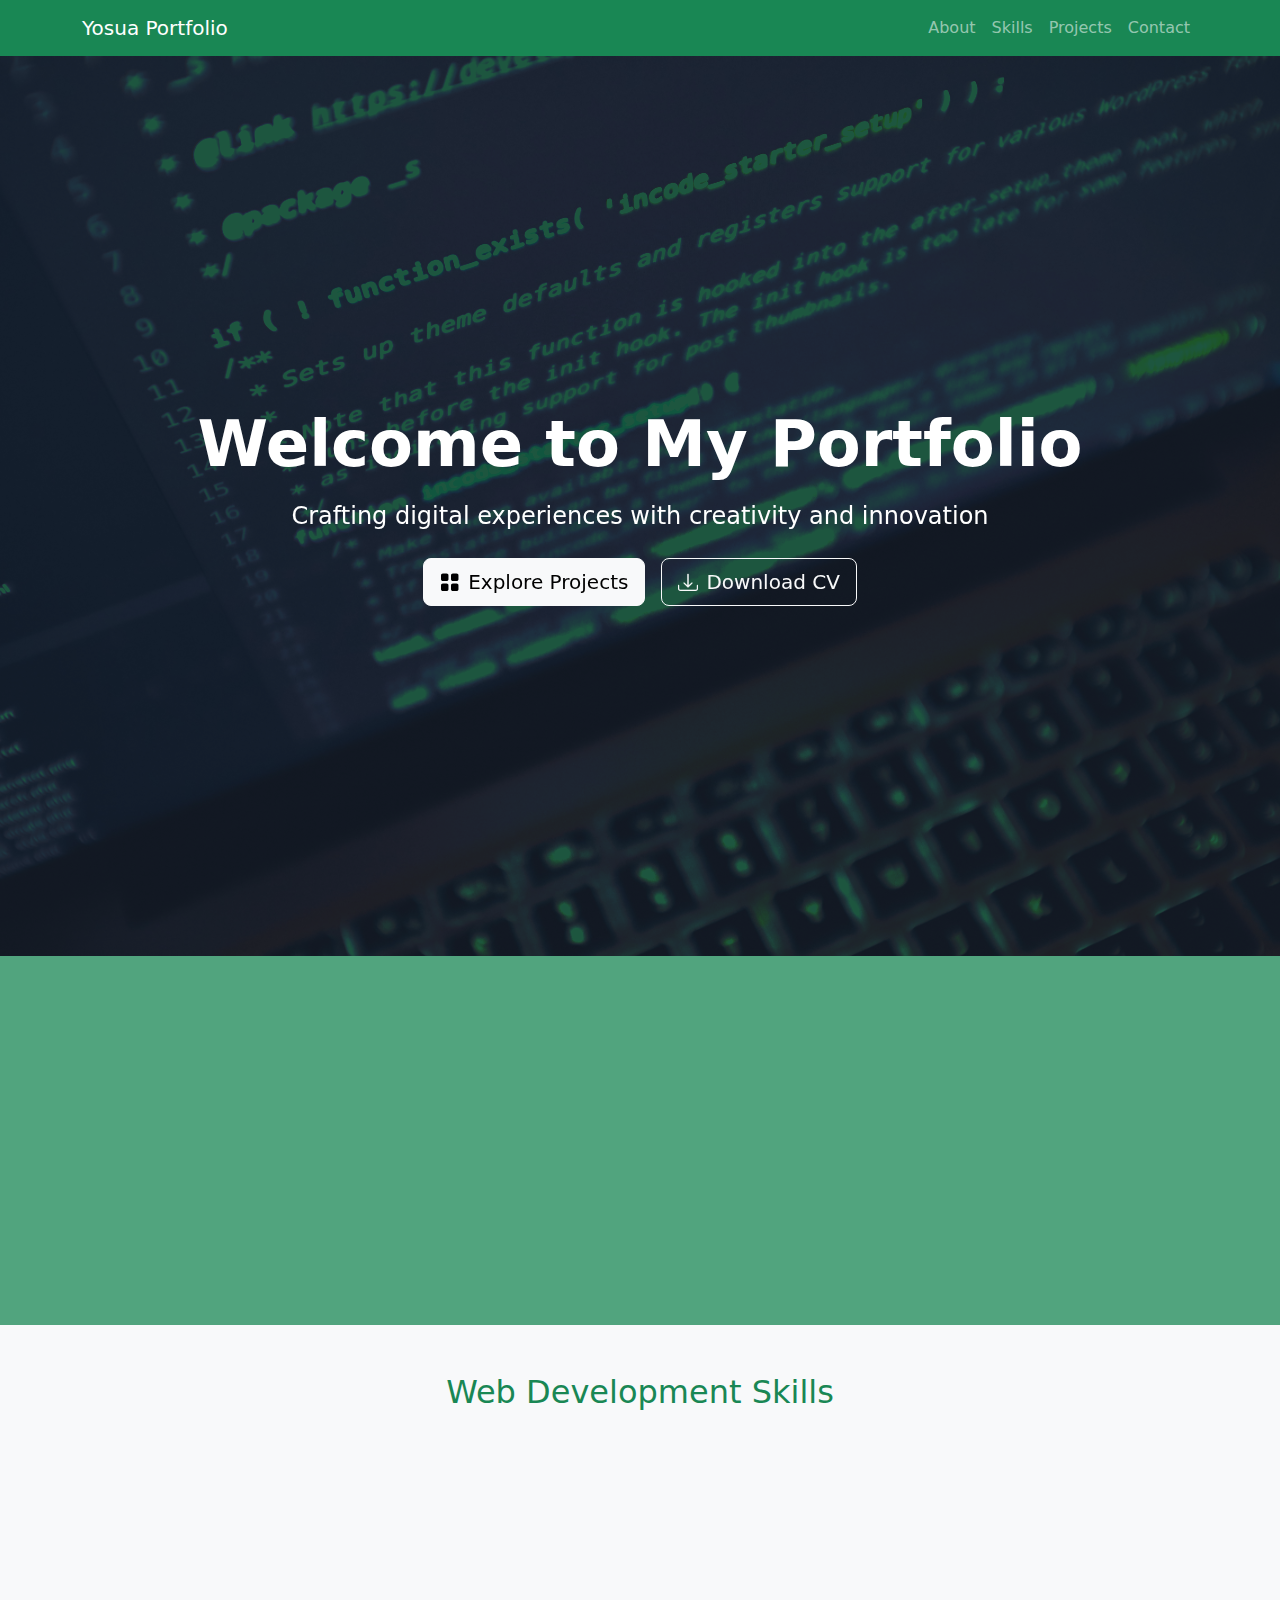
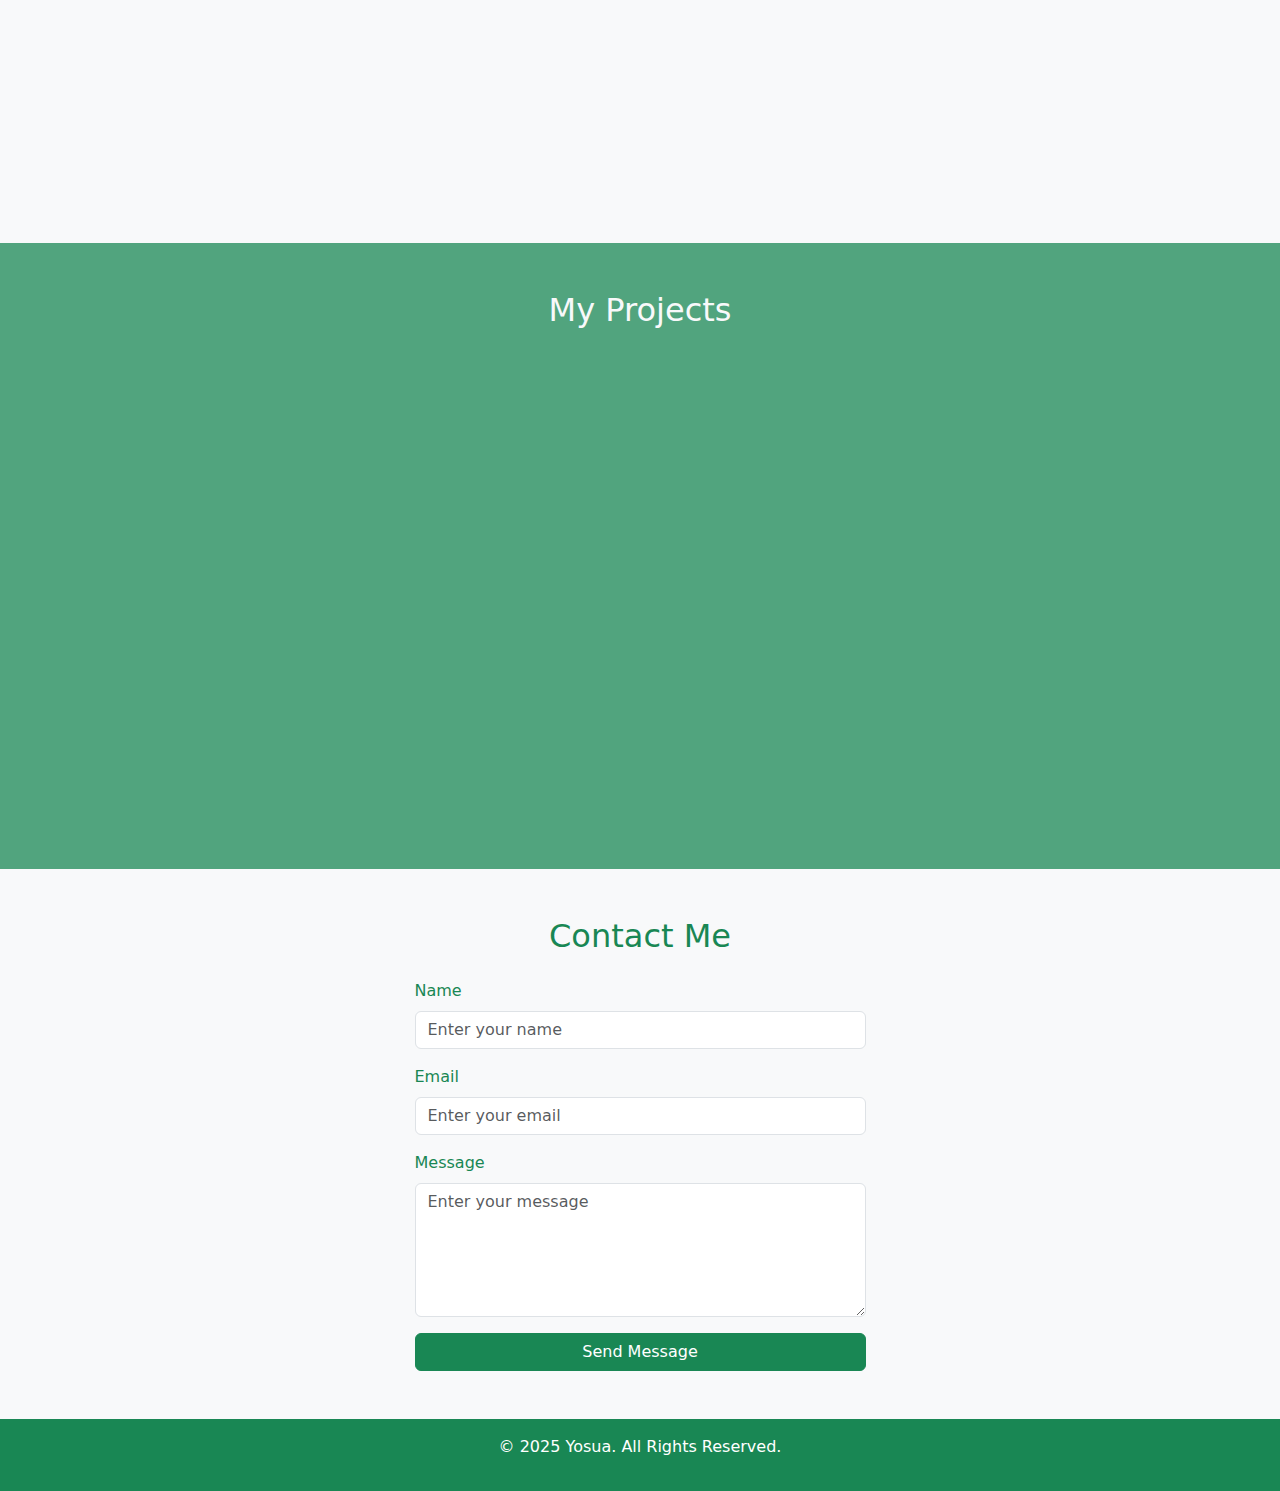
<file: index.html>
<!DOCTYPE html>
<html lang="en">
  <head>
    <meta charset="UTF-8" />
    <meta name="viewport" content="width=device-width, initial-scale=1.0" />
    <title>Portfolio - Bang Yos</title>
    <!-- Bootstrap CSS -->
    <link
      href="https://cdn.jsdelivr.net/npm/bootstrap@5.3.1/dist/css/bootstrap.min.css"
      rel="stylesheet"
    />
    <link
      rel="stylesheet"
      href="https://cdn.jsdelivr.net/npm/bootstrap-icons@1.11.3/font/bootstrap-icons.min.css"
    />
    <link href="https://unpkg.com/aos@2.3.1/dist/aos.css" rel="stylesheet" />
  </head>
  <body class="bg-light text-success">
    <!-- Navbar -->
    <nav class="navbar navbar-expand-lg navbar-dark bg-success">
      <div class="container">
        <a class="navbar-brand" href="#">Yosua Portfolio</a>
        <button
          class="navbar-toggler"
          type="button"
          data-bs-toggle="collapse"
          data-bs-target="#navbarNav"
          aria-controls="navbarNav"
          aria-expanded="false"
          aria-label="Toggle navigation"
        >
          <span class="navbar-toggler-icon"></span>
        </button>
        <div class="collapse navbar-collapse" id="navbarNav">
          <ul class="navbar-nav ms-auto">
            <li class="nav-item">
              <a class="nav-link" href="#about">About</a>
            </li>
            <li class="nav-item">
              <a class="nav-link" href="#skills">Skills</a>
            </li>
            <li class="nav-item">
              <a class="nav-link" href="#projects">Projects</a>
            </li>
            <li class="nav-item">
              <a class="nav-link" href="#contact">Contact</a>
            </li>
          </ul>
        </div>
      </div>
    </nav>

    <!-- Hero Section -->
    <header
      class="text-center py-5 vh-100 bg-success text-white d-flex justify-content-center align-items-center position-relative overflow-hidden"
      style="
        background-image: url('img/hero.jpg');
        background-size: cover;
        background-position: center;
        background-blend-mode: darken;
      "
    >
      <!-- Overlay Effect -->
      <div
        class="position-absolute top-0 start-0 w-100 h-100 bg-dark opacity-50"
      ></div>

      <div
        class="container position-relative z-1"
        data-aos="fade-up"
        data-aos-duration="1000"
      >
        <h1 class="display-3 fw-bold mb-3">Welcome to My Portfolio</h1>
        <p class="lead fs-4 mb-4">
          Crafting digital experiences with creativity and innovation
        </p>
        <div class="d-flex justify-content-center gap-3">
          <!-- Button to See Projects -->
          <a
            href="#projects"
            class="btn btn-light btn-lg d-flex align-items-center gap-2"
          >
            <i class="bi bi-grid-fill"></i> Explore Projects
          </a>
          <!-- Button to Download CV -->
          <a
            href="cv\cv_yosua_adriel_tamba.pdf"
            download
            class="btn btn-outline-light btn-lg d-flex align-items-center gap-2"
          >
            <i class="bi bi-download"></i> Download CV
          </a>
        </div>
      </div>
    </header>

    <!-- About Section -->
    <section id="about" class="py-5 bg-success text-light bg-opacity-75">
      <div class="container">
        <div
          class="row align-items-center text-center d-flex justify-content-evenly"
          data-aos="fade-up"
          data-aos-duration="500"
        >
          <div class="col-md-6 mb-4">
            <div>
              <h2>About Me</h2>
              <p>
                I am a passionate developer with experience in web development
                and a keen interest in technology, programming, and AI.
              </p>
              <!-- Social Media Icons -->
              <div class="social-icons mt-3">
                <a
                  href="https://github.com/yosel-tamba"
                  target="_blank"
                  class="text-light mx-2 text-decoration-none"
                >
                  <i class="bi bi-github fs-2"></i>
                </a>
                <a
                  href="https://www.linkedin.com/in/yosua-adriel-953964270/"
                  target="_blank"
                  class="text-light mx-2 text-decoration-none"
                >
                  <i class="bi bi-linkedin fs-2"></i>
                </a>
                <a
                  href="https://www.instagram.com/yosua_atxvii/"
                  target="_blank"
                  class="text-light mx-2 text-decoration-none"
                >
                  <i class="bi bi-instagram fs-2"></i>
                </a>
              </div>
            </div>
          </div>
          <div class="col-md-6">
            <img
              src="img/pp.jpg"
              alt="About Me"
              class="img-fluid rounded-circle border border-4 border-light w-50"
            />
          </div>
        </div>
      </div>
    </section>

    <!-- Skills Section -->
    <section id="skills" class="py-5">
      <div class="container">
        <h2 class="text-center mb-4">Web Development Skills</h2>
        <div class="row text-center justify-content-center">
          <div
            class="col-md-4 mb-4"
            data-aos="zoom-in"
            data-aos-duration="1000"
          >
            <div>
              <i class="bi bi-code-slash fs-1"></i>
              <h5>HTML</h5>
              <p>Building the structure of web pages with semantic markup.</p>
            </div>
          </div>
          <div
            class="col-md-4 mb-4"
            data-aos="zoom-in"
            data-aos-duration="1000"
            data-aos-delay="300"
          >
            <div>
              <i class="bi bi-palette fs-1"></i>
              <h5>CSS</h5>
              <p>
                Styling web pages with modern layouts and responsive design.
              </p>
            </div>
          </div>
          <div
            class="col-md-4 mb-4"
            data-aos="zoom-in"
            data-aos-duration="1000"
            data-aos-delay="600"
          >
            <div>
              <i class="bi bi-lightning-charge fs-1"></i>
              <h5>JavaScript</h5>
              <p>Adding interactivity and dynamic features to websites.</p>
            </div>
          </div>
          <div
            class="col-md-4 mb-4"
            data-aos="zoom-in"
            data-aos-duration="1000"
            data-aos-delay="900"
          >
            <div>
              <i class="bi bi-bootstrap fs-1"></i>
              <h5>Bootstrap</h5>
              <p>Utilizing the popular CSS framework for responsive design.</p>
            </div>
          </div>
          <div
            class="col-md-4 mb-4"
            data-aos="zoom-in"
            data-aos-duration="1000"
            data-aos-delay="1200"
          >
            <div>
              <i class="bi bi-layers fs-1"></i>
              <h5>CodeIgniter</h5>
              <p>
                Developing dynamic web applications using this PHP framework.
              </p>
            </div>
          </div>
        </div>
      </div>
    </section>

    <!-- Projects Section -->
    <section id="projects" class="py-5 bg-success text-light bg-opacity-75">
      <div class="container">
        <h2 class="text-center mb-4">My Projects</h2>
        <div class="row d-flex justify-content-center">
          <div
            class="col-md-3 mb-3"
            data-aos="flip-right"
            data-aos-duration="1000"
            data-aos-delay="0"
          >
            <div class="card">
              <img
                src="img/projects/logo_msl.png"
                class="card-img-top"
                alt="Project 1"
              />
              <div class="card-body">
                <h5 class="card-title">Virtual Multiple Skill Laboratory</h5>
                <p class="card-text">
                  Platform untuk melaksanakan kegiatan praktikum virtual dengan
                  menggunakan model Multiple Skill Laboratory
                </p>
                <button
                  class="btn btn-success"
                  data-bs-toggle="modal"
                  data-bs-target="#project1Modal"
                >
                  View Details
                </button>
              </div>
            </div>
          </div>
          <div
            class="col-md-3 mb-3"
            data-aos="flip-right"
            data-aos-duration="1000"
            data-aos-delay="300"
          >
            <div class="card">
              <img
                src="img/projects/e-library.png"
                class="card-img-top"
                alt="Project 2"
              />
              <div class="card-body">
                <h5 class="card-title">Pustaka 7</h5>
                <p class="card-text">
                  Perpustakaan Digital yang di Sekolah Menengah Kejuruan 7
                  Baleendah
                </p>
                <button
                  class="btn btn-success"
                  data-bs-toggle="modal"
                  data-bs-target="#project2Modal"
                >
                  View Details
                </button>
              </div>
            </div>
          </div>
          <div
            class="col-md-3 mb-3"
            data-aos="flip-right"
            data-aos-duration="1000"
            data-aos-delay="600"
          >
            <div class="card">
              <img
                src="img/projects/absen.png"
                class="card-img-top"
                alt="Project 3"
              />
              <div class="card-body">
                <h5 class="card-title">Attendance Website</h5>
                <p class="card-text">
                  Manajemen Absensi Digital (Card Attendance) Berbasis Website
                </p>
                <button
                  class="btn btn-success"
                  data-bs-toggle="modal"
                  data-bs-target="#project3Modal"
                >
                  View Details
                </button>
              </div>
            </div>
          </div>
          <div
            class="col-md-3 mb-3"
            data-aos="flip-right"
            data-aos-duration="1000"
            data-aos-delay="900"
          >
            <div class="card">
              <img
                src="img/projects/cleanbe.png"
                class="card-img-top"
                alt="Project 4"
              />
              <div class="card-body">
                <h5 class="card-title">Cleanbe</h5>
                <p class="card-text">Website untuk Manajemen Outlet Laundry</p>
                <button
                  class="btn btn-success"
                  data-bs-toggle="modal"
                  data-bs-target="#project4Modal"
                >
                  View Details
                </button>
              </div>
            </div>
          </div>
        </div>
      </div>
    </section>

    <!-- Contact Section -->
    <section id="contact" class="py-5">
      <div class="container">
        <h2 class="text-center mb-4">Contact Me</h2>
        <div class="row justify-content-center">
          <div class="col-md-6 col-lg-5">
            <form>
              <div class="mb-3">
                <label for="name" class="form-label">Name</label>
                <input
                  type="text"
                  class="form-control"
                  id="name"
                  placeholder="Enter your name"
                />
              </div>
              <div class="mb-3">
                <label for="email" class="form-label">Email</label>
                <input
                  type="email"
                  class="form-control"
                  id="email"
                  placeholder="Enter your email"
                />
              </div>
              <div class="mb-3">
                <label for="message" class="form-label">Message</label>
                <textarea
                  class="form-control"
                  id="message"
                  rows="5"
                  placeholder="Enter your message"
                ></textarea>
              </div>
              <button type="submit" class="btn btn-success w-100">
                Send Message
              </button>
            </form>
          </div>
        </div>
      </div>
    </section>

    <!-- Footer -->
    <footer class="text-center bg-success text-white py-3">
      <div class="container">
        <p>&copy; 2025 Yosua. All Rights Reserved.</p>
      </div>
    </footer>

    <!-- Modals -->
    <!-- Modal for Project 1 -->
    <div
      class="modal fade"
      id="project1Modal"
      tabindex="-1"
      aria-labelledby="project1ModalLabel"
      aria-hidden="true"
    >
      <div class="modal-dialog">
        <div class="modal-content">
          <div class="modal-header">
            <h5 class="modal-title" id="project1ModalLabel">
              Virtual Multiple Skill Laboratory
            </h5>
            <button
              type="button"
              class="btn-close"
              data-bs-dismiss="modal"
              aria-label="Close"
            ></button>
          </div>
          <div class="modal-body">
            Platform untuk melaksanakan kegiatan praktikum virtual dengan
            menggunakan model Multiple Skill Laboratory.
            <br /><br />
            <strong>Features:</strong>
            <ul>
              <li>Simulasi Praktikum</li>
              <li>Pemantauan Progress</li>
              <li>Evaluasi Otomatis</li>
            </ul>
          </div>
          <div class="modal-footer">
            <button
              type="button"
              class="btn btn-secondary"
              data-bs-dismiss="modal"
            >
              Close
            </button>
          </div>
        </div>
      </div>
    </div>

    <!-- Modal for Project 2 -->
    <div
      class="modal fade"
      id="project2Modal"
      tabindex="-1"
      aria-labelledby="project2ModalLabel"
      aria-hidden="true"
    >
      <div class="modal-dialog">
        <div class="modal-content">
          <div class="modal-header">
            <h5 class="modal-title" id="project2ModalLabel">Pustaka 7</h5>
            <button
              type="button"
              class="btn-close"
              data-bs-dismiss="modal"
              aria-label="Close"
            ></button>
          </div>
          <div class="modal-body">
            Perpustakaan Digital yang dibuat untuk Sekolah Menengah Kejuruan 7
            Baleendah, dilengkapi dengan katalog digital dan fitur pencarian
            buku.
          </div>
          <div class="modal-footer">
            <button
              type="button"
              class="btn btn-secondary"
              data-bs-dismiss="modal"
            >
              Close
            </button>
          </div>
        </div>
      </div>
    </div>

    <!-- Modal for Project 3 -->
    <div
      class="modal fade"
      id="project3Modal"
      tabindex="-1"
      aria-labelledby="project3ModalLabel"
      aria-hidden="true"
    >
      <div class="modal-dialog">
        <div class="modal-content">
          <div class="modal-header">
            <h5 class="modal-title" id="project3ModalLabel">
              Attendance Website
            </h5>
            <button
              type="button"
              class="btn-close"
              data-bs-dismiss="modal"
              aria-label="Close"
            ></button>
          </div>
          <div class="modal-body">
            Sistem absensi digital berbasis website yang menggunakan kartu untuk
            pencatatan kehadiran.
          </div>
          <div class="modal-footer">
            <button
              type="button"
              class="btn btn-secondary"
              data-bs-dismiss="modal"
            >
              Close
            </button>
          </div>
        </div>
      </div>
    </div>

    <!-- Modal for Project 4 -->
    <div
      class="modal fade"
      id="project4Modal"
      tabindex="-1"
      aria-labelledby="project4ModalLabel"
      aria-hidden="true"
    >
      <div class="modal-dialog">
        <div class="modal-content">
          <div class="modal-header">
            <h5 class="modal-title" id="project4ModalLabel">Cleanbe</h5>
            <button
              type="button"
              class="btn-close"
              data-bs-dismiss="modal"
              aria-label="Close"
            ></button>
          </div>
          <div class="modal-body">
            Website untuk manajemen outlet laundry, termasuk fitur untuk
            mencatat pesanan dan mengelola transaksi.
          </div>
          <div class="modal-footer">
            <button
              type="button"
              class="btn btn-secondary"
              data-bs-dismiss="modal"
            >
              Close
            </button>
          </div>
        </div>
      </div>
    </div>

    <script src="https://cdn.jsdelivr.net/npm/bootstrap@5.3.1/dist/js/bootstrap.bundle.min.js"></script>
    <script src="https://unpkg.com/aos@2.3.1/dist/aos.js"></script>
    <script>
      AOS.init({ once: true });
    </script>
  </body>
</html>
</file>
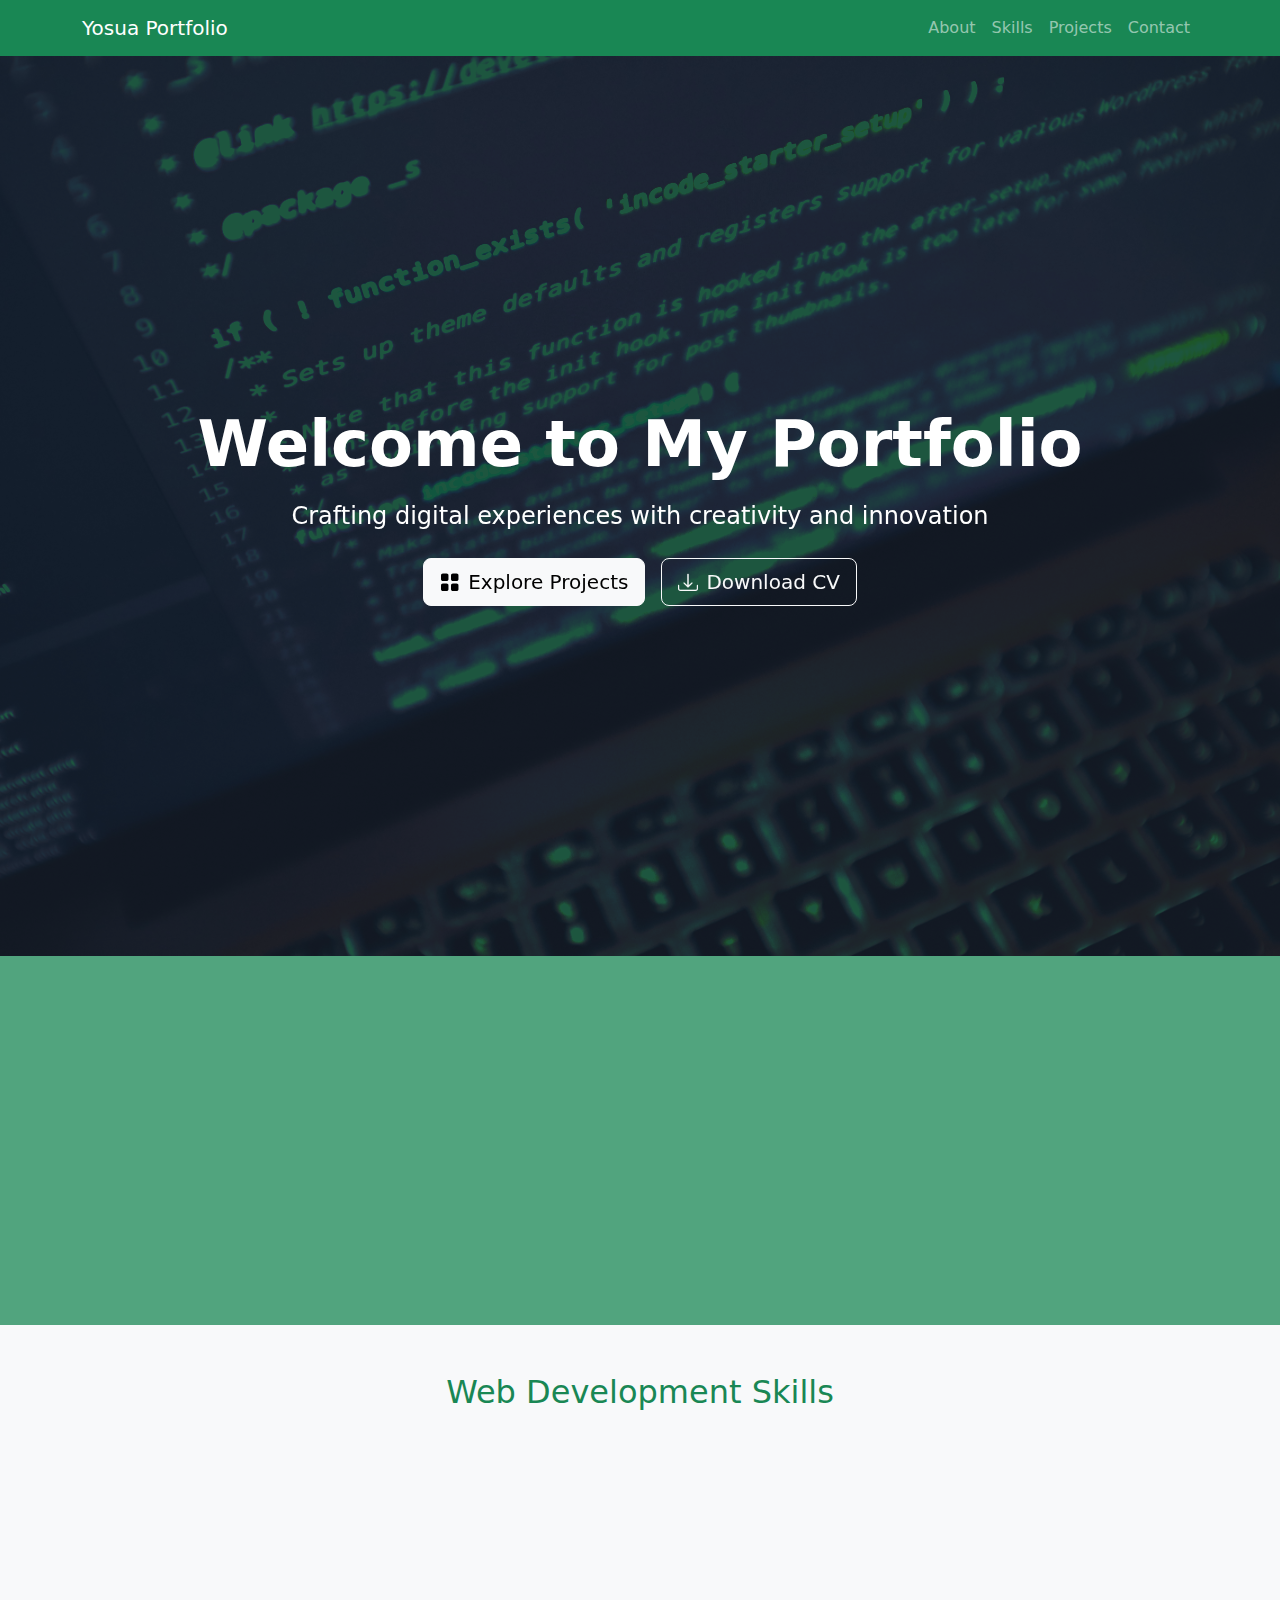
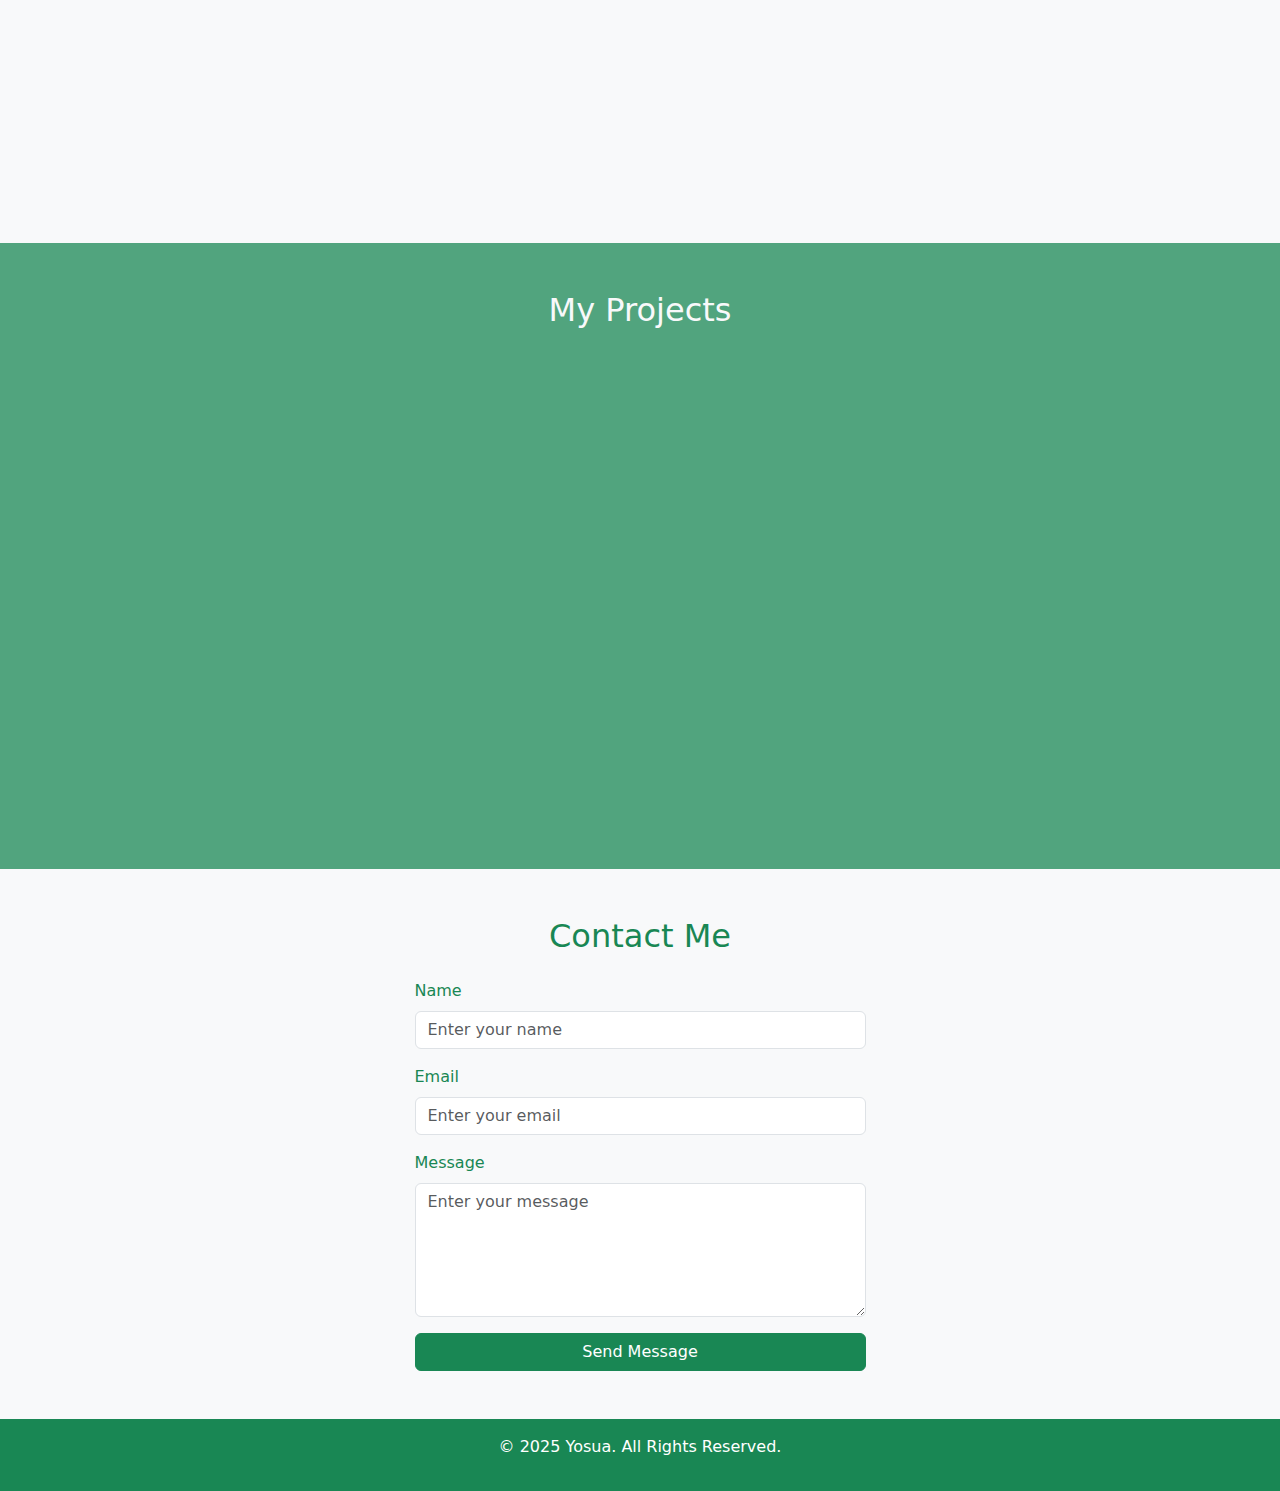
<file: index1.html>
<!DOCTYPE html>
<html lang="en">
  <head>
    <meta charset="UTF-8" />
    <meta name="viewport" content="width=device-width, initial-scale=1.0" />
    <title>Portfolio - Bang Yos</title>
    <!-- Bootstrap CSS -->
    <link
      href="https://cdn.jsdelivr.net/npm/bootstrap@5.3.1/dist/css/bootstrap.min.css"
      rel="stylesheet"
    />
    <link
      rel="stylesheet"
      href="https://cdn.jsdelivr.net/npm/bootstrap-icons@1.11.3/font/bootstrap-icons.min.css"
    />
    <link href="https://unpkg.com/aos@2.3.1/dist/aos.css" rel="stylesheet" />
  </head>
  <body class="bg-light text-success">
    <!-- Navbar -->
    <nav class="navbar navbar-expand-lg navbar-dark bg-success">
      <div class="container">
        <a class="navbar-brand" href="#">Yosua Portfolio</a>
        <button
          class="navbar-toggler"
          type="button"
          data-bs-toggle="collapse"
          data-bs-target="#navbarNav"
          aria-controls="navbarNav"
          aria-expanded="false"
          aria-label="Toggle navigation"
        >
          <span class="navbar-toggler-icon"></span>
        </button>
        <div class="collapse navbar-collapse" id="navbarNav">
          <ul class="navbar-nav ms-auto">
            <li class="nav-item">
              <a class="nav-link" href="#about">About</a>
            </li>
            <li class="nav-item">
              <a class="nav-link" href="#skills">Skills</a>
            </li>
            <li class="nav-item">
              <a class="nav-link" href="#projects">Projects</a>
            </li>
            <li class="nav-item">
              <a class="nav-link" href="#contact">Contact</a>
            </li>
          </ul>
        </div>
      </div>
    </nav>

    <!-- Hero Section -->
    <header
      class="text-center py-5 vh-100 bg-success text-white d-flex justify-content-center align-items-center position-relative overflow-hidden"
      style="
        background-image: url('img/hero.jpg');
        background-size: cover;
        background-position: center;
        background-blend-mode: darken;
      "
    >
      <!-- Overlay Effect -->
      <div
        class="position-absolute top-0 start-0 w-100 h-100 bg-dark opacity-50"
      ></div>

      <div
        class="container position-relative z-1"
        data-aos="fade-up"
        data-aos-duration="1000"
      >
        <h1 class="display-3 fw-bold mb-3">Welcome to My Portfolio</h1>
        <p class="lead fs-4 mb-4">
          Crafting digital experiences with creativity and innovation
        </p>
        <div class="d-flex justify-content-center gap-3">
          <!-- Button to See Projects -->
          <a
            href="#projects"
            class="btn btn-light btn-lg d-flex align-items-center gap-2"
          >
            <i class="bi bi-grid-fill"></i> Explore Projects
          </a>
          <!-- Button to Download CV -->
          <a
            href="cv\cv_yosua_adriel_tamba.pdf"
            download
            class="btn btn-outline-light btn-lg d-flex align-items-center gap-2"
          >
            <i class="bi bi-download"></i> Download CV
          </a>
        </div>
      </div>
    </header>

    <!-- About Section -->
    <section id="about" class="py-5 bg-success text-light bg-opacity-75">
      <div class="container">
        <div
          class="row align-items-center text-center d-flex justify-content-evenly"
          data-aos="fade-up"
          data-aos-duration="500"
        >
          <div class="col-md-6 mb-4">
            <div>
              <h2>About Me</h2>
              <p>
                I am a passionate developer with experience in web development
                and a keen interest in technology, programming, and AI.
              </p>
              <!-- Social Media Icons -->
              <div class="social-icons mt-3">
                <a
                  href="https://github.com/yosel-tamba"
                  target="_blank"
                  class="text-light mx-2 text-decoration-none"
                >
                  <i class="bi bi-github fs-2"></i>
                </a>
                <a
                  href="https://www.linkedin.com/in/yosua-adriel-953964270/"
                  target="_blank"
                  class="text-light mx-2 text-decoration-none"
                >
                  <i class="bi bi-linkedin fs-2"></i>
                </a>
                <a
                  href="https://www.instagram.com/yosua_atxvii/"
                  target="_blank"
                  class="text-light mx-2 text-decoration-none"
                >
                  <i class="bi bi-instagram fs-2"></i>
                </a>
              </div>
            </div>
          </div>
          <div class="col-md-6">
            <img
              src="img/pp.jpg"
              alt="About Me"
              class="img-fluid rounded-circle border border-4 border-light w-50"
            />
          </div>
        </div>
      </div>
    </section>

    <!-- Skills Section -->
    <section id="skills" class="py-5">
      <div class="container">
        <h2 class="text-center mb-4">Web Development Skills</h2>
        <div class="row text-center justify-content-center">
          <div
            class="col-md-4 mb-4"
            data-aos="zoom-in"
            data-aos-duration="1000"
          >
            <div>
              <i class="bi bi-code-slash fs-1"></i>
              <h5>HTML</h5>
              <p>Building the structure of web pages with semantic markup.</p>
            </div>
          </div>
          <div
            class="col-md-4 mb-4"
            data-aos="zoom-in"
            data-aos-duration="1000"
            data-aos-delay="300"
          >
            <div>
              <i class="bi bi-palette fs-1"></i>
              <h5>CSS</h5>
              <p>
                Styling web pages with modern layouts and responsive design.
              </p>
            </div>
          </div>
          <div
            class="col-md-4 mb-4"
            data-aos="zoom-in"
            data-aos-duration="1000"
            data-aos-delay="600"
          >
            <div>
              <i class="bi bi-lightning-charge fs-1"></i>
              <h5>JavaScript</h5>
              <p>Adding interactivity and dynamic features to websites.</p>
            </div>
          </div>
          <div
            class="col-md-4 mb-4"
            data-aos="zoom-in"
            data-aos-duration="1000"
            data-aos-delay="900"
          >
            <div>
              <i class="bi bi-bootstrap fs-1"></i>
              <h5>Bootstrap</h5>
              <p>Utilizing the popular CSS framework for responsive design.</p>
            </div>
          </div>
          <div
            class="col-md-4 mb-4"
            data-aos="zoom-in"
            data-aos-duration="1000"
            data-aos-delay="1200"
          >
            <div>
              <i class="bi bi-layers fs-1"></i>
              <h5>CodeIgniter</h5>
              <p>
                Developing dynamic web applications using this PHP framework.
              </p>
            </div>
          </div>
        </div>
      </div>
    </section>

    <!-- Projects Section -->
    <section id="projects" class="py-5 bg-success text-light bg-opacity-75">
      <div class="container">
        <h2 class="text-center mb-4">My Projects</h2>
        <div class="row d-flex justify-content-center">
          <div
            class="col-md-3 mb-3"
            data-aos="flip-right"
            data-aos-duration="1000"
            data-aos-delay="0"
          >
            <div class="card">
              <img
                src="img/projects/logo_msl.png"
                class="card-img-top"
                alt="Project 1"
              />
              <div class="card-body">
                <h5 class="card-title">Virtual Multiple Skill Laboratory</h5>
                <p class="card-text">
                  Platform untuk melaksanakan kegiatan praktikum virtual dengan
                  menggunakan model Multiple Skill Laboratory
                </p>
                <button
                  class="btn btn-success"
                  data-bs-toggle="modal"
                  data-bs-target="#project1Modal"
                >
                  View Details
                </button>
              </div>
            </div>
          </div>
          <div
            class="col-md-3 mb-3"
            data-aos="flip-right"
            data-aos-duration="1000"
            data-aos-delay="300"
          >
            <div class="card">
              <img
                src="img/projects/e-library.png"
                class="card-img-top"
                alt="Project 2"
              />
              <div class="card-body">
                <h5 class="card-title">Pustaka 7</h5>
                <p class="card-text">
                  Perpustakaan Digital yang di Sekolah Menengah Kejuruan 7
                  Baleendah
                </p>
                <button
                  class="btn btn-success"
                  data-bs-toggle="modal"
                  data-bs-target="#project2Modal"
                >
                  View Details
                </button>
              </div>
            </div>
          </div>
          <div
            class="col-md-3 mb-3"
            data-aos="flip-right"
            data-aos-duration="1000"
            data-aos-delay="600"
          >
            <div class="card">
              <img
                src="img/projects/absen.png"
                class="card-img-top"
                alt="Project 3"
              />
              <div class="card-body">
                <h5 class="card-title">Attendance Website</h5>
                <p class="card-text">
                  Manajemen Absensi Digital (Card Attendance) Berbasis Website
                </p>
                <button
                  class="btn btn-success"
                  data-bs-toggle="modal"
                  data-bs-target="#project3Modal"
                >
                  View Details
                </button>
              </div>
            </div>
          </div>
          <div
            class="col-md-3 mb-3"
            data-aos="flip-right"
            data-aos-duration="1000"
            data-aos-delay="900"
          >
            <div class="card">
              <img
                src="img/projects/cleanbe.png"
                class="card-img-top"
                alt="Project 4"
              />
              <div class="card-body">
                <h5 class="card-title">Cleanbe</h5>
                <p class="card-text">Website untuk Manajemen Outlet Laundry</p>
                <button
                  class="btn btn-success"
                  data-bs-toggle="modal"
                  data-bs-target="#project4Modal"
                >
                  View Details
                </button>
              </div>
            </div>
          </div>
        </div>
      </div>
    </section>

    <!-- Contact Section -->
    <section id="contact" class="py-5">
      <div class="container">
        <h2 class="text-center mb-4">Contact Me</h2>
        <div class="row justify-content-center">
          <div class="col-md-6 col-lg-5">
            <form>
              <div class="mb-3">
                <label for="name" class="form-label">Name</label>
                <input
                  type="text"
                  class="form-control"
                  id="name"
                  placeholder="Enter your name"
                />
              </div>
              <div class="mb-3">
                <label for="email" class="form-label">Email</label>
                <input
                  type="email"
                  class="form-control"
                  id="email"
                  placeholder="Enter your email"
                />
              </div>
              <div class="mb-3">
                <label for="message" class="form-label">Message</label>
                <textarea
                  class="form-control"
                  id="message"
                  rows="5"
                  placeholder="Enter your message"
                ></textarea>
              </div>
              <button type="submit" class="btn btn-success w-100">
                Send Message
              </button>
            </form>
          </div>
        </div>
      </div>
    </section>

    <!-- Footer -->
    <footer class="text-center bg-success text-white py-3">
      <div class="container">
        <p>&copy; 2025 Yosua. All Rights Reserved.</p>
      </div>
    </footer>

    <!-- Modals -->
    <!-- Modal for Project 1 -->
    <div
      class="modal fade"
      id="project1Modal"
      tabindex="-1"
      aria-labelledby="project1ModalLabel"
      aria-hidden="true"
    >
      <div class="modal-dialog">
        <div class="modal-content">
          <div class="modal-header">
            <h5 class="modal-title" id="project1ModalLabel">
              Virtual Multiple Skill Laboratory
            </h5>
            <button
              type="button"
              class="btn-close"
              data-bs-dismiss="modal"
              aria-label="Close"
            ></button>
          </div>
          <div class="modal-body">
            Platform untuk melaksanakan kegiatan praktikum virtual dengan
            menggunakan model Multiple Skill Laboratory.
            <br /><br />
            <strong>Features:</strong>
            <ul>
              <li>Simulasi Praktikum</li>
              <li>Pemantauan Progress</li>
              <li>Evaluasi Otomatis</li>
            </ul>
          </div>
          <div class="modal-footer">
            <button
              type="button"
              class="btn btn-secondary"
              data-bs-dismiss="modal"
            >
              Close
            </button>
          </div>
        </div>
      </div>
    </div>

    <!-- Modal for Project 2 -->
    <div
      class="modal fade"
      id="project2Modal"
      tabindex="-1"
      aria-labelledby="project2ModalLabel"
      aria-hidden="true"
    >
      <div class="modal-dialog">
        <div class="modal-content">
          <div class="modal-header">
            <h5 class="modal-title" id="project2ModalLabel">Pustaka 7</h5>
            <button
              type="button"
              class="btn-close"
              data-bs-dismiss="modal"
              aria-label="Close"
            ></button>
          </div>
          <div class="modal-body">
            Perpustakaan Digital yang dibuat untuk Sekolah Menengah Kejuruan 7
            Baleendah, dilengkapi dengan katalog digital dan fitur pencarian
            buku.
          </div>
          <div class="modal-footer">
            <button
              type="button"
              class="btn btn-secondary"
              data-bs-dismiss="modal"
            >
              Close
            </button>
          </div>
        </div>
      </div>
    </div>

    <!-- Modal for Project 3 -->
    <div
      class="modal fade"
      id="project3Modal"
      tabindex="-1"
      aria-labelledby="project3ModalLabel"
      aria-hidden="true"
    >
      <div class="modal-dialog">
        <div class="modal-content">
          <div class="modal-header">
            <h5 class="modal-title" id="project3ModalLabel">
              Attendance Website
            </h5>
            <button
              type="button"
              class="btn-close"
              data-bs-dismiss="modal"
              aria-label="Close"
            ></button>
          </div>
          <div class="modal-body">
            Sistem absensi digital berbasis website yang menggunakan kartu untuk
            pencatatan kehadiran.
          </div>
          <div class="modal-footer">
            <button
              type="button"
              class="btn btn-secondary"
              data-bs-dismiss="modal"
            >
              Close
            </button>
          </div>
        </div>
      </div>
    </div>

    <!-- Modal for Project 4 -->
    <div
      class="modal fade"
      id="project4Modal"
      tabindex="-1"
      aria-labelledby="project4ModalLabel"
      aria-hidden="true"
    >
      <div class="modal-dialog">
        <div class="modal-content">
          <div class="modal-header">
            <h5 class="modal-title" id="project4ModalLabel">Cleanbe</h5>
            <button
              type="button"
              class="btn-close"
              data-bs-dismiss="modal"
              aria-label="Close"
            ></button>
          </div>
          <div class="modal-body">
            Website untuk manajemen outlet laundry, termasuk fitur untuk
            mencatat pesanan dan mengelola transaksi.
          </div>
          <div class="modal-footer">
            <button
              type="button"
              class="btn btn-secondary"
              data-bs-dismiss="modal"
            >
              Close
            </button>
          </div>
        </div>
      </div>
    </div>

    <script src="https://cdn.jsdelivr.net/npm/bootstrap@5.3.1/dist/js/bootstrap.bundle.min.js"></script>
    <script src="https://unpkg.com/aos@2.3.1/dist/aos.js"></script>
    <script>
      AOS.init({ once: true });
    </script>
  </body>
</html>
</file>
